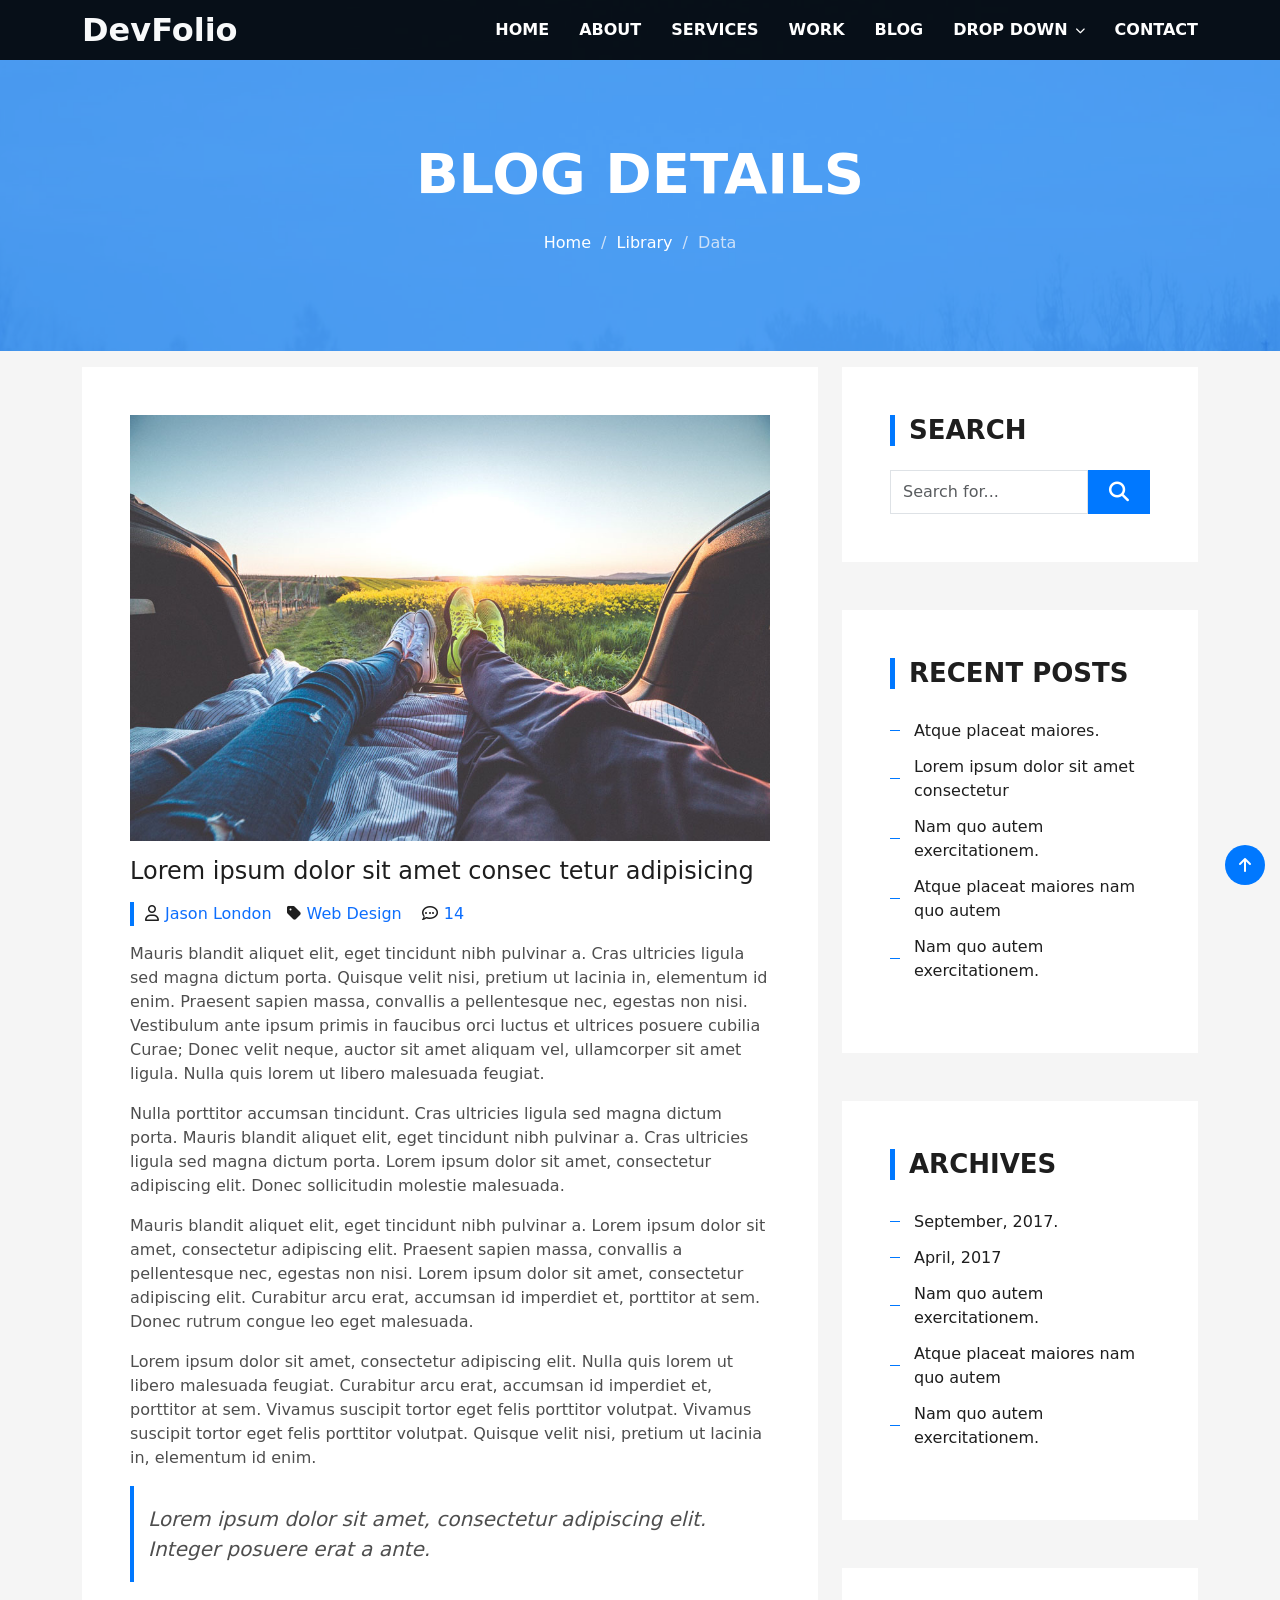
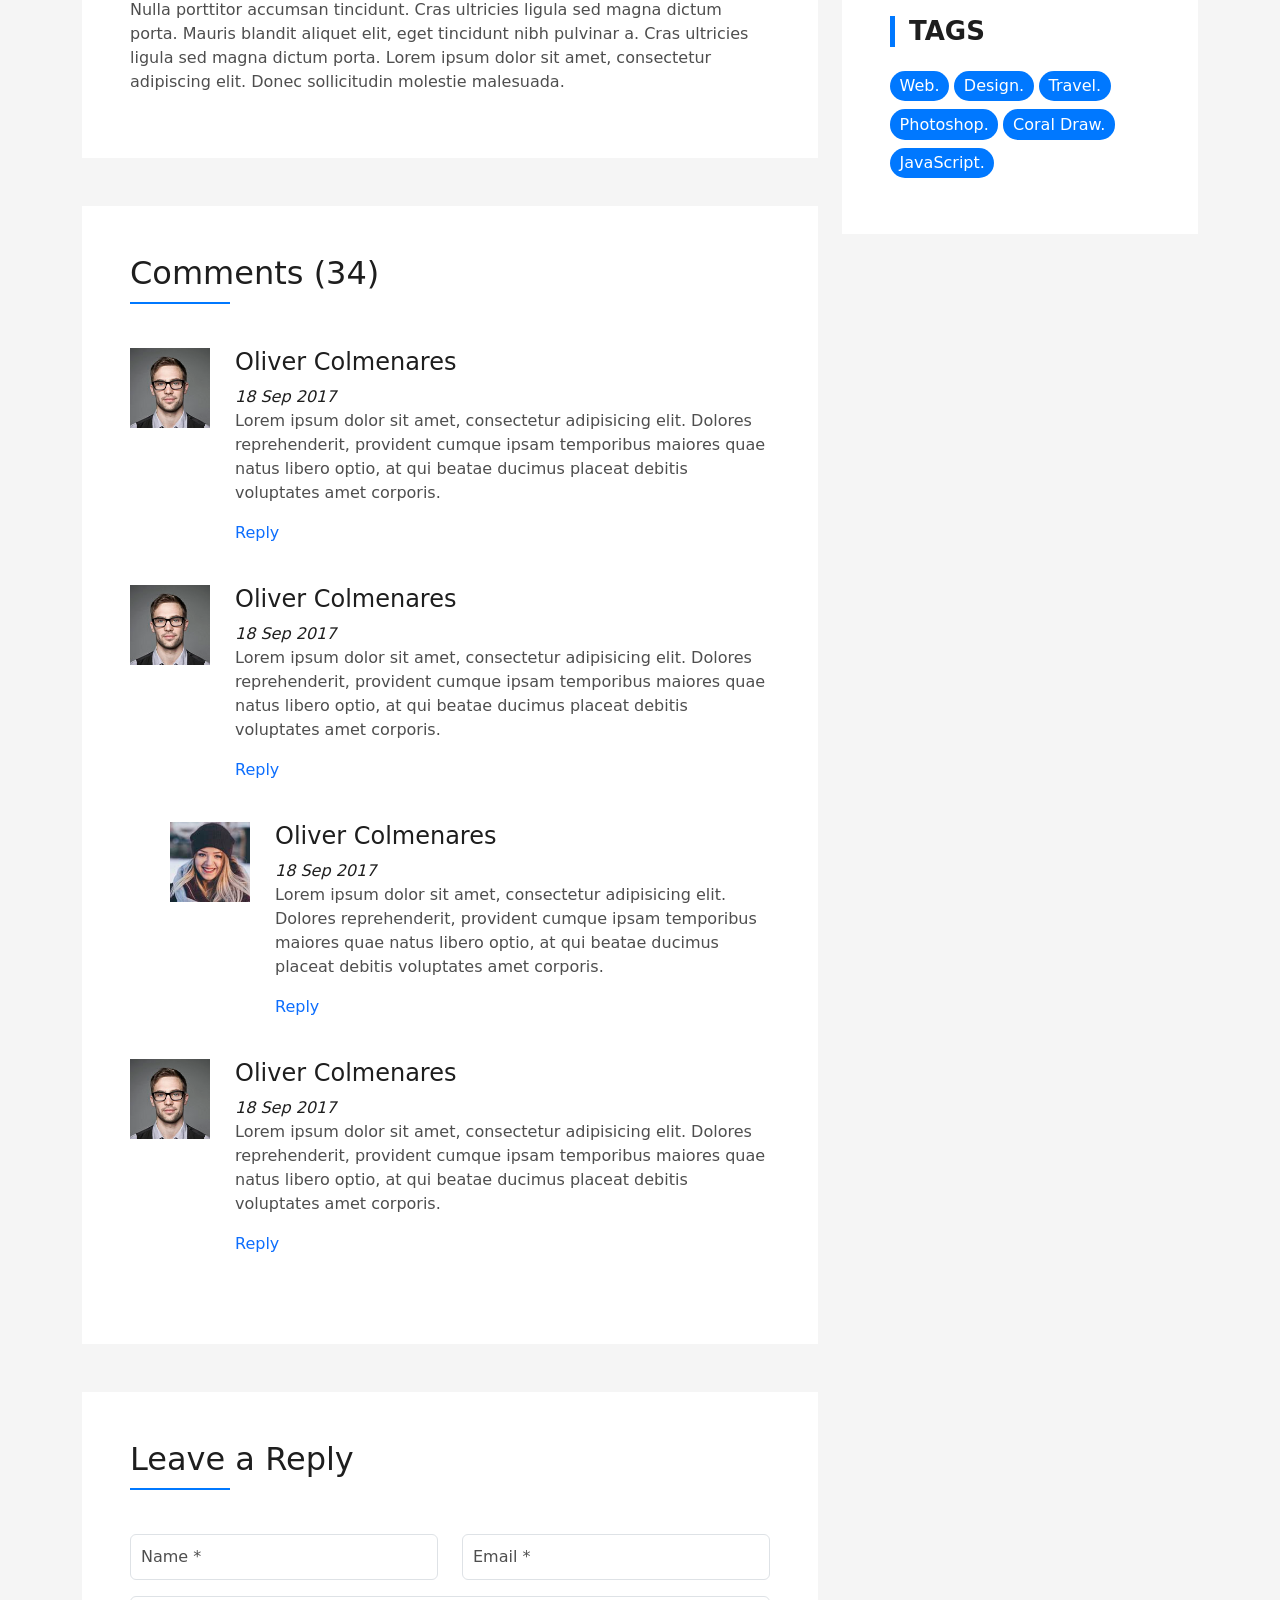
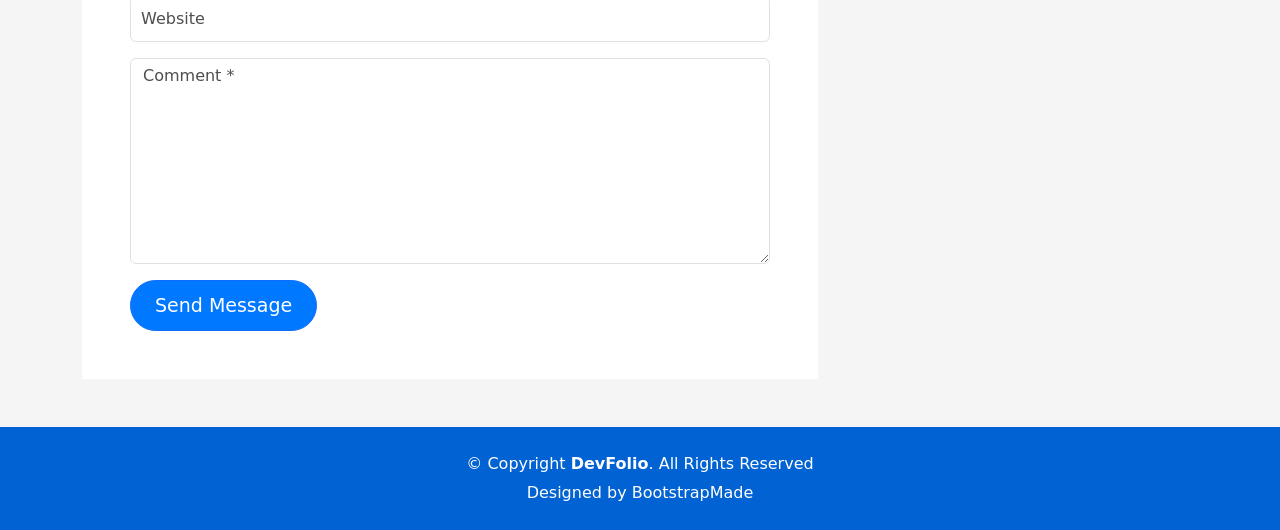
<file: blog.html>
<!DOCTYPE html>
<html lang="en">
  <head>
    <meta charset="UTF-8" />
    <meta name="viewport" content="width=device-width, initial-scale=1.0" />
    <title>Document</title>
    <link rel="stylesheet" href="./css/bootstrap.min.css" />
    <link rel="stylesheet" href="./css/blog.css" />
    <link rel="stylesheet" href="./css/style.css" />
    <link
      rel="stylesheet"
      href="https://cdnjs.cloudflare.com/ajax/libs/font-awesome/6.7.2/css/all.min.css"
      integrity="sha512-Evv84Mr4kqVGRNSgIGL/F/aIDqQb7xQ2vcrdIwxfjThSH8CSR7PBEakCr51Ck+w+/U6swU2Im1vVX0SVk9ABhg=="
      crossorigin="anonymous"
      referrerpolicy="no-referrer"
    />
  </head>
  <body data-bs-spy="scroll" data-bs-target="#navbar-example">
    <nav
      class="navbar navbar-expand-lg bg-black navbar-dark border-body fixed-top"
      style="--bs-bg-opacity: 0.9"
      id="navbar-example"
    >
      <div class="container">
        <a class="navbar-brand fs-2 text-light" href="#">DevFolio</a>
        <button
          class="navbar-toggler border-0 shadow-none"
          type="button"
          data-bs-toggle="modal"
          data-bs-target="#exampleModal"
          aria-controls="navbarSupportedContent"
          aria-expanded="false"
          aria-label="Toggle navigation"
        >
          <span class="navbar-toggler-icon"></span>
        </button>
        <div class="collapse navbar-collapse" id="navbarSupportedContent">
          <ul
            class="navbar-nav ms-auto mb-2 mb-lg-0 text-uppercase fw-semibold text-light"
          >
            <li class="nav-item">
              <a class="nav-link active p-0" aria-current="page" href="#home"
                >Home</a
              >
            </li>
            <li class="nav-item">
              <a class="nav-link p-0" href="#about">About</a>
            </li>
            <li class="nav-item">
              <a class="nav-link p-0" href="#services">Services</a>
            </li>
            <li class="nav-item">
              <a class="nav-link p-0" href="#portfolio">Work</a>
            </li>
            <li class="nav-item">
              <a class="nav-link p-0" href="#blog">Blog</a>
            </li>
            <li class="nav-item dropdownone position-relative">
              <a
                class="nav-link p-0 d-flex align-items-center justify-content-between"
                href="#"
                >Drop Down <i class="fa-solid fa-chevron-down"></i
              ></a>
              <div class="dropdown__menu position-absolute start-0">
                <ul class="list-unstyled bg-white">
                  <li><a href="#">Drop Down 1</a></li>
                  <li class="position-relative deeplink">
                    <a
                      href="#"
                      class="d-flex align-items-center justify-content-between"
                      >Deep Drop Down <i class="fa-solid fa-chevron-right"></i
                    ></a>
                    <div
                      class="deepdropdown bg-white position-absolute shadow-lg"
                    >
                      <ul class="ps-0 list-unstyled">
                        <li><a href="#">Deep Drop Down 1</a></li>
                        <li><a href="#">Deep Drop Down 2</a></li>
                        <li><a href="#">Deep Drop Down 3</a></li>
                        <li><a href="#">Deep Drop Down 4</a></li>
                        <li><a href="#">Deep Drop Down 5</a></li>
                      </ul>
                    </div>
                  </li>
                  <li><a href="#">Drop Down 3</a></li>
                  <li><a href="#">Drop Down 4</a></li>
                  <li><a href="#">Drop Down 5</a></li>
                </ul>
              </div>
            </li>
            <li class="nav-item">
              <a class="nav-link p-0" href="#contact">Contact</a>
            </li>
          </ul>
        </div>
      </div>
    </nav>

    <div
      class="modal fade"
      id="exampleModal"
      tabindex="-1"
      aria-labelledby="exampleModalLabel"
      aria-hidden="true"
    >
      <div class="modal-dialog modal-custom">
        <div class="modal-content modal-content-custom border border-0">
          <div class="modal-header modal-title-custom">
            <button
              type="button"
              class="btn-close"
              data-bs-dismiss="modal"
              aria-label="Close"
            ></button>
          </div>
          <div class="modal-body p-0">
            <ul class="ms-auto p-0 mb-2 mb-lg-0 text-uppercase list-unstyled">
              <li>
                <button
                  type="button"
                  class="btn-close w-100"
                  data-bs-dismiss="modal"
                  aria-label="Close"
                >
                  <a
                    class="nav-link p-0 text-start text-uppercase"
                    aria-current="page"
                    href="#home"
                    >Home</a
                  >
                </button>
              </li>
              <li>
                <button
                  type="button"
                  class="btn-close w-100"
                  data-bs-dismiss="modal"
                  aria-label="Close"
                >
                  <a
                    class="nav-link p-0 text-start text-uppercase"
                    aria-current="page"
                    href="#about"
                    >About</a
                  >
                </button>
              </li>
              <li>
                <button
                  type="button"
                  class="btn-close w-100"
                  data-bs-dismiss="modal"
                  aria-label="Close"
                >
                  <a
                    class="nav-link p-0 text-start text-uppercase"
                    aria-current="page"
                    href="#services"
                    >Services</a
                  >
                </button>
              </li>
              <li>
                <button
                  type="button"
                  class="btn-close w-100"
                  data-bs-dismiss="modal"
                  aria-label="Close"
                >
                  <a
                    class="nav-link p-0 text-start text-uppercase"
                    aria-current="page"
                    href="#portfolio"
                    >Work</a
                  >
                </button>
              </li>
              <li>
                <button
                  type="button"
                  class="btn-close w-100"
                  data-bs-dismiss="modal"
                  aria-label="Close"
                >
                  <a
                    class="nav-link p-0 text-start text-uppercase"
                    aria-current="page"
                    href="#blog"
                    >Blog</a
                  >
                </button>
              </li>
              <li class="dropdown position-relative">
                <a
                  class="nav-link ps-1 dropdown-toggle text-start text-uppercase"
                  href="#"
                  role="button"
                  data-bs-toggle="dropdown"
                  data-bs-auto-close="outside"
                  aria-expanded="false"
                >
                  Dropdown
                </a>
                <ul
                  class="dropdown-menu position-static mb-5 border-0 rounded-0 shadow-lg"
                >
                  <li>
                    <button
                      type="button"
                      class="btn-close w-100"
                      data-bs-dismiss="modal"
                      aria-label="Close"
                    >
                      <a
                        class="nav-link p-0 text-start text-capitalize"
                        aria-current="page"
                        href="#home"
                        >Drop Down 1</a
                      >
                    </button>
                  </li>
                  <li class="dropdown">
                    <a
                      class="nav-link ps-1 dropdown-toggle text-start text-capitalize"
                      href="#"
                      role="button"
                      data-bs-toggle="dropdown"
                      data-bs-display="static"
                      aria-expanded="false"
                    >
                      Deep Drop down
                    </a>
                    <ul
                      class="dropdown-menu position-static my-4 border-0 rounded-0 shadow-lg"
                    >
                      <li>
                        <button
                          type="button"
                          class="btn-close w-100"
                          data-bs-dismiss="modal"
                          aria-label="Close"
                        >
                          <a
                            class="nav-link p-0 text-start text-capitalize"
                            aria-current="page"
                            href="#home"
                            >Deep Drop Down 1</a
                          >
                        </button>
                      </li>
                      <li>
                        <button
                          type="button"
                          class="btn-close w-100"
                          data-bs-dismiss="modal"
                          aria-label="Close"
                        >
                          <a
                            class="nav-link p-0 text-start text-capitalize"
                            aria-current="page"
                            href="#home"
                            >Deep Drop Down 2</a
                          >
                        </button>
                      </li>
                      <li>
                        <button
                          type="button"
                          class="btn-close w-100"
                          data-bs-dismiss="modal"
                          aria-label="Close"
                        >
                          <a
                            class="nav-link p-0 text-start text-capitalize"
                            aria-current="page"
                            href="#home"
                            >Deep Drop Down 3</a
                          >
                        </button>
                      </li>
                      <li>
                        <button
                          type="button"
                          class="btn-close w-100"
                          data-bs-dismiss="modal"
                          aria-label="Close"
                        >
                          <a
                            class="nav-link p-0 text-start text-capitalize"
                            aria-current="page"
                            href="#home"
                            >Deep Drop Down 4</a
                          >
                        </button>
                      </li>
                      <li>
                        <button
                          type="button"
                          class="btn-close w-100"
                          data-bs-dismiss="modal"
                          aria-label="Close"
                        >
                          <a
                            class="nav-link p-0 text-start text-capitalize"
                            aria-current="page"
                            href="#home"
                            >Deep Drop Down 5</a
                          >
                        </button>
                      </li>
                    </ul>
                  </li>
                  <li>
                    <button
                      type="button"
                      class="btn-close w-100"
                      data-bs-dismiss="modal"
                      aria-label="Close"
                    >
                      <a
                        class="nav-link p-0 text-start text-capitalize"
                        aria-current="page"
                        href="#home"
                        >Drop Down 2</a
                      >
                    </button>
                  </li>
                  <li>
                    <button
                      type="button"
                      class="btn-close w-100"
                      data-bs-dismiss="modal"
                      aria-label="Close"
                    >
                      <a
                        class="nav-link p-0 text-start text-capitalize"
                        aria-current="page"
                        href="#home"
                        >Drop Down 3</a
                      >
                    </button>
                  </li>
                  <li>
                    <button
                      type="button"
                      class="btn-close w-100"
                      data-bs-dismiss="modal"
                      aria-label="Close"
                    >
                      <a
                        class="nav-link p-0 text-start text-capitalize"
                        aria-current="page"
                        href="#home"
                        >Drop Down 4</a
                      >
                    </button>
                  </li>
                </ul>
              </li>
              <li>
                <button
                  type="button"
                  class="btn-close w-100"
                  data-bs-dismiss="modal"
                  aria-label="Close"
                >
                  <a
                    class="nav-link p-0 text-start text-uppercase"
                    aria-current="page"
                    href="#contact"
                    >Contact</a
                  >
                </button>
              </li>
            </ul>
          </div>
        </div>
      </div>
    </div>

    <header>
      <div class="layer">
        <div
          class="text mx-auto d-flex justify-content-center align-items-center text-center flex-column"
        >
          <h1 class="text-white text-uppercase">Blog details</h1>
          <p>
            <a href="#" class="text-white text-decoration-none">Home</a>
            <span></span>
            <a href="#" class="text-white text-decoration-none">Library</a>
            <span> Data</span>
          </p>
        </div>
      </div>
    </header>

    <section id="blog">
      <div class="container">
        <div class="row">
          <div class="col-md-8">
            <div class="post-1 bg-white p-5 mb-5">
              <img src="./images/post-1.jpg" class="w-100" alt="" srcset="" />

              <h1 class="mb-2 mt-3">
                Lorem ipsum dolor sit amet consec tetur adipisicing
              </h1>
              <div class="icons mt-3 mb-3 position-relative">
                <span
                  ><i class="fa-regular fa-user"></i
                  ><a href="#" class="text-decoration-none"
                    >Jason London</a
                  ></span
                ><span
                  ><i class="fa-solid fa-tag"></i
                  ><a href="#" class="text-decoration-none">Web Design</a></span
                >
                <span
                  ><i class="fa-regular fa-comment-dots"></i
                  ><a href="#" class="text-decoration-none">14</a></span
                >
              </div>
              <p>
                Mauris blandit aliquet elit, eget tincidunt nibh pulvinar a.
                Cras ultricies ligula sed magna dictum porta. Quisque velit
                nisi, pretium ut lacinia in, elementum id enim. Praesent sapien
                massa, convallis a pellentesque nec, egestas non nisi.
                Vestibulum ante ipsum primis in faucibus orci luctus et ultrices
                posuere cubilia Curae; Donec velit neque, auctor sit amet
                aliquam vel, ullamcorper sit amet ligula. Nulla quis lorem ut
                libero malesuada feugiat.
              </p>
              <p>
                Nulla porttitor accumsan tincidunt. Cras ultricies ligula sed
                magna dictum porta. Mauris blandit aliquet elit, eget tincidunt
                nibh pulvinar a. Cras ultricies ligula sed magna dictum porta.
                Lorem ipsum dolor sit amet, consectetur adipiscing elit. Donec
                sollicitudin molestie malesuada.
              </p>
              <p>
                Mauris blandit aliquet elit, eget tincidunt nibh pulvinar a.
                Lorem ipsum dolor sit amet, consectetur adipiscing elit.
                Praesent sapien massa, convallis a pellentesque nec, egestas non
                nisi. Lorem ipsum dolor sit amet, consectetur adipiscing elit.
                Curabitur arcu erat, accumsan id imperdiet et, porttitor at sem.
                Donec rutrum congue leo eget malesuada.
              </p>
              <p>
                Lorem ipsum dolor sit amet, consectetur adipiscing elit. Nulla
                quis lorem ut libero malesuada feugiat. Curabitur arcu erat,
                accumsan id imperdiet et, porttitor at sem. Vivamus suscipit
                tortor eget felis porttitor volutpat. Vivamus suscipit tortor
                eget felis porttitor volutpat. Quisque velit nisi, pretium ut
                lacinia in, elementum id enim.
              </p>
              <p class="title position-relative">
                Lorem ipsum dolor sit amet, consectetur adipiscing elit. Integer
                posuere erat a ante.
              </p>
              <p>
                Nulla porttitor accumsan tincidunt. Cras ultricies ligula sed
                magna dictum porta. Mauris blandit aliquet elit, eget tincidunt
                nibh pulvinar a. Cras ultricies ligula sed magna dictum porta.
                Lorem ipsum dolor sit amet, consectetur adipiscing elit. Donec
                sollicitudin molestie malesuada.
              </p>
            </div>
            <div class="comments w-100 bg-white p-5 mb-5">
              <h2>Comments (34)</h2>
              <div
                class="comment-1 d-flex justify-content-center align-items-start flex-wrap flex-row"
              >
                <div class="image h-100">
                  <img
                    src="./images/testimonial-2.jpg"
                    class="w-100"
                    alt=""
                    srcset=""
                  />
                </div>
                <div class="text">
                  <h3 class="mb-2">Oliver Colmenares</h3>
                  <span>18 Sep 2017</span>
                  <p class="mb-3">
                    Lorem ipsum dolor sit amet, consectetur adipisicing elit.
                    Dolores reprehenderit, provident cumque ipsam temporibus
                    maiores quae natus libero optio, at qui beatae ducimus
                    placeat debitis voluptates amet corporis.
                  </p>
                  <a href="#" class="text-decoration-none">Reply</a>
                </div>
              </div>
              <div
                class="comment-1 d-flex justify-content-center align-items-start flex-wrap flex-row"
              >
                <div class="image h-100">
                  <img
                    src="./images/testimonial-2.jpg"
                    class="w-100"
                    alt=""
                    srcset=""
                  />
                </div>
                <div class="text">
                  <h3>Oliver Colmenares</h3>
                  <span>18 Sep 2017</span>
                  <p>
                    Lorem ipsum dolor sit amet, consectetur adipisicing elit.
                    Dolores reprehenderit, provident cumque ipsam temporibus
                    maiores quae natus libero optio, at qui beatae ducimus
                    placeat debitis voluptates amet corporis.
                  </p>
                  <a href="#" class="text-decoration-none">Reply</a>
                </div>
              </div>
              <div
                class="comment-1 reply d-flex justify-content-center align-items-start flex-wrap flex-row"
              >
                <div class="image h-100">
                  <img
                    src="./images/testimonial-4.jpg"
                    class="w-100"
                    alt=""
                    srcset=""
                  />
                </div>
                <div class="text">
                  <h3>Oliver Colmenares</h3>
                  <span>18 Sep 2017</span>
                  <p>
                    Lorem ipsum dolor sit amet, consectetur adipisicing elit.
                    Dolores reprehenderit, provident cumque ipsam temporibus
                    maiores quae natus libero optio, at qui beatae ducimus
                    placeat debitis voluptates amet corporis.
                  </p>
                  <a href="#" class="text-decoration-none">Reply</a>
                </div>
              </div>
              <div
                class="comment-1 d-flex justify-content-center align-items-start flex-wrap flex-row"
              >
                <div class="image h-100">
                  <img
                    src="./images/testimonial-2.jpg"
                    class="w-100"
                    alt=""
                    srcset=""
                  />
                </div>
                <div class="text">
                  <h3>Oliver Colmenares</h3>
                  <span>18 Sep 2017</span>
                  <p>
                    Lorem ipsum dolor sit amet, consectetur adipisicing elit.
                    Dolores reprehenderit, provident cumque ipsam temporibus
                    maiores quae natus libero optio, at qui beatae ducimus
                    placeat debitis voluptates amet corporis.
                  </p>
                  <a href="#" class="text-decoration-none">Reply</a>
                </div>
              </div>
            </div>
            <div class="reply w-100 bg-white p-5 mb-5">
              <h2>Leave a Reply</h2>
              <form>
                <div class="row">
                  <div class="col-md-6 mb-3">
                    <input
                      type="text"
                      class="form-control"
                      id="exampleInputEmail1"
                      aria-describedby="emailHelp"
                      placeholder="Name *"
                    />
                  </div>
                  <div class="col-md-6 mb-3">
                    <input
                      type="text"
                      class="form-control"
                      id="exampleInputEmail1"
                      aria-describedby="emailHelp"
                      placeholder="Email *"
                    />
                  </div>
                </div>
                <div class="mb-3">
                  <input
                    type="url"
                    class="form-control"
                    id="exampleInputPassword1"
                    placeholder="Website"
                  />
                </div>
                <div class="message mb-3">
                  <textarea
                    class="form-control"
                    id="message"
                    rows="8"
                    placeholder="Comment *"
                  ></textarea>
                </div>

                <button type="submit" class="btn btn-primary">
                  Send Message
                </button>
              </form>
            </div>
            <div class="col-md-4">
              <div class="inner"></div>
            </div>
          </div>
          <div class="col-md-4">
            <div class="search bg-white p-5 mb-5">
              <h4 class="text-uppercase mb-4">Search</h4>
              <form class="d-flex" role="search">
                <input
                  class="form-control rounded-0"
                  type="search"
                  placeholder="Search for..."
                  aria-label="Search"
                />
                <button class="btn rounded-0" type="submit">
                  <i class="fa-solid fa-magnifying-glass"></i>
                </button>
              </form>
            </div>
            <div class="recent bg-white p-5 mb-5">
              <h4 class="text-uppercase mb-4">Recent Posts</h4>
              <ul class="list-unstyled">
                <li><a href="#">Atque placeat maiores.</a></li>
                <li><a href="#">Lorem ipsum dolor sit amet consectetur</a></li>
                <li><a href="#">Nam quo autem exercitationem.</a></li>
                <li><a href="#">Atque placeat maiores nam quo autem</a></li>
                <li><a href="#">Nam quo autem exercitationem.</a></li>
              </ul>
            </div>
            <div class="archives bg-white p-5 mb-5">
              <h4 class="text-uppercase mb-4">Archives</h4>
              <ul class="list-unstyled">
                <li><a href="#">September, 2017.</a></li>
                <li><a href="#">April, 2017</a></li>
                <li><a href="#">Nam quo autem exercitationem.</a></li>
                <li><a href="#">Atque placeat maiores nam quo autem</a></li>
                <li><a href="#">Nam quo autem exercitationem.</a></li>
              </ul>
            </div>
            <div class="tags bg-white p-5 mb-5">
              <h4 class="text-uppercase mb-4">Tags</h4>
              <span><a href="#">Web.</a></span>
              <span>
                <a href="#">Design.</a>
              </span>
              <span>
                <a href="#">Travel.</a>
              </span>
              <span>
                <a href="#">Photoshop.</a>
              </span>
              <span>
                <a href="#">Coral Draw.</a>
              </span>
              <span>
                <a href="#">JavaScript.</a>
              </span>
            </div>
          </div>
        </div>
      </div>
    </section>

    <footer>
      <div class="inner text-center text-white">
        <p class="one">
          © Copyright <span class="fw-bold">DevFolio</span>. All Rights Reserved
        </p>
        <p class="m-0">
          Designed by
          <a href="#" class="text-decoration-none text-white">BootstrapMade</a>
        </p>
      </div>
    </footer>

    <a
      href="#"
      class="back-to-top d-flex justify-content-center align-items-center text-decoration-none text-white rounded-circle position-fixed"
    >
      <i class="fa-solid fa-arrow-up"></i>
    </a>

    <script src="./js/bootstrap.bundle.min.js"></script>
  </body>
</html>
</file>
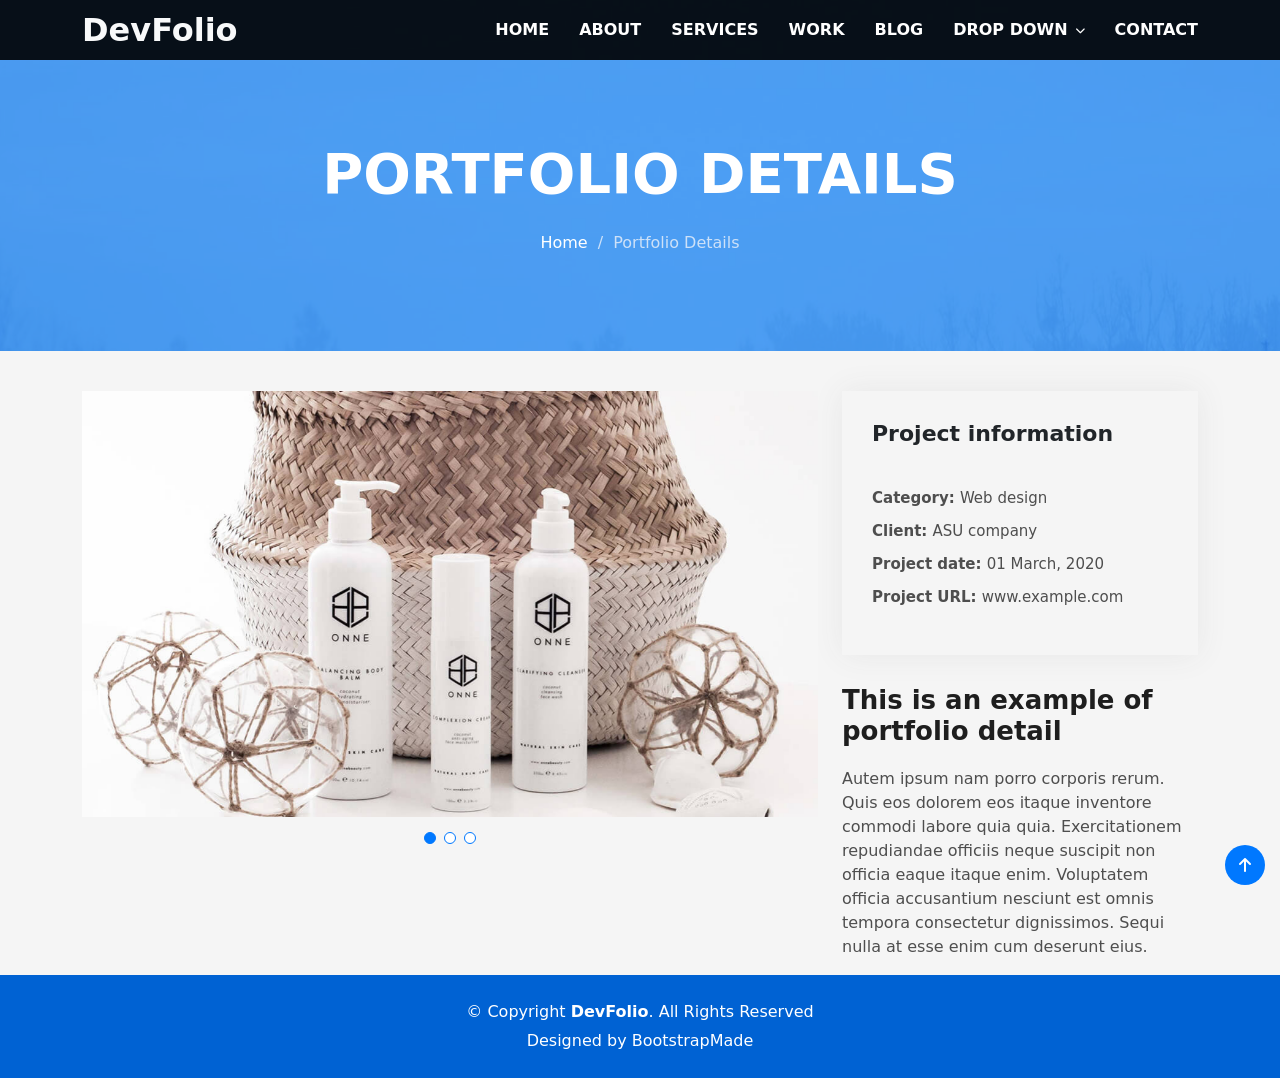
<file: portfolio.html>
<!DOCTYPE html>
<html lang="en">
  <head>
    <meta charset="UTF-8" />
    <meta name="viewport" content="width=device-width, initial-scale=1.0" />
    <title>Document</title>
    <link rel="stylesheet" href="./css/bootstrap.min.css" />
    <link rel="stylesheet" href="./css/portfolio.css" />
    <link rel="stylesheet" href="./css/style.css" />
    <link
      rel="stylesheet"
      href="https://cdnjs.cloudflare.com/ajax/libs/font-awesome/6.7.2/css/all.min.css"
      integrity="sha512-Evv84Mr4kqVGRNSgIGL/F/aIDqQb7xQ2vcrdIwxfjThSH8CSR7PBEakCr51Ck+w+/U6swU2Im1vVX0SVk9ABhg=="
      crossorigin="anonymous"
      referrerpolicy="no-referrer"
    />
    <link
      rel="stylesheet"
      href="https://cdnjs.cloudflare.com/ajax/libs/OwlCarousel2/2.3.4/assets/owl.carousel.min.css"
      integrity="sha512-tS3S5qG0BlhnQROyJXvNjeEM4UpMXHrQfTGmbQ1gKmelCxlSEBUaxhRBj/EFTzpbP4RVSrpEikbmdJobCvhE3g=="
      crossorigin="anonymous"
      referrerpolicy="no-referrer"
    />
    <link
      rel="stylesheet"
      href="https://cdnjs.cloudflare.com/ajax/libs/OwlCarousel2/2.3.4/assets/owl.theme.default.min.css"
      integrity="sha512-sMXtMNL1zRzolHYKEujM2AqCLUR9F2C4/05cdbxjjLSRvMQIciEPCQZo++nk7go3BtSuK9kfa/s+a4f4i5pLkw=="
      crossorigin="anonymous"
      referrerpolicy="no-referrer"
    />
  </head>
  <body>
    <nav
      class="navbar navbar-expand-lg bg-black navbar-dark border-body fixed-top"
      style="--bs-bg-opacity: 0.9"
      id="navbar-example"
    >
      <div class="container">
        <a class="navbar-brand fs-2 text-light" href="#">DevFolio</a>
        <button
          class="navbar-toggler border-0 shadow-none"
          type="button"
          data-bs-toggle="modal"
          data-bs-target="#exampleModal"
          aria-controls="navbarSupportedContent"
          aria-expanded="false"
          aria-label="Toggle navigation"
        >
          <span class="navbar-toggler-icon"></span>
        </button>
        <div class="collapse navbar-collapse" id="navbarSupportedContent">
          <ul
            class="navbar-nav ms-auto mb-2 mb-lg-0 text-uppercase fw-semibold text-light"
          >
            <li class="nav-item">
              <a class="nav-link p-0" aria-current="page" href="#home">Home</a>
            </li>
            <li class="nav-item">
              <a class="nav-link p-0" href="#about">About</a>
            </li>
            <li class="nav-item">
              <a class="nav-link p-0" href="#services">Services</a>
            </li>
            <li class="nav-item">
              <a class="nav-link p-0" href="#portfolio">Work</a>
            </li>
            <li class="nav-item">
              <a class="nav-link p-0" href="#blog">Blog</a>
            </li>
            <li class="nav-item dropdownone position-relative">
              <a
                class="nav-link p-0 d-flex align-items-center justify-content-between"
                href="#"
                >Drop Down <i class="fa-solid fa-chevron-down"></i
              ></a>
              <div class="dropdown__menu position-absolute start-0">
                <ul class="list-unstyled bg-white">
                  <li><a href="#">Drop Down 1</a></li>
                  <li class="position-relative deeplink">
                    <a
                      href="#"
                      class="d-flex align-items-center justify-content-between"
                      >Deep Drop Down <i class="fa-solid fa-chevron-right"></i
                    ></a>
                    <div
                      class="deepdropdown bg-white position-absolute shadow-lg"
                    >
                      <ul class="ps-0 list-unstyled">
                        <li><a href="#">Deep Drop Down 1</a></li>
                        <li><a href="#">Deep Drop Down 2</a></li>
                        <li><a href="#">Deep Drop Down 3</a></li>
                        <li><a href="#">Deep Drop Down 4</a></li>
                        <li><a href="#">Deep Drop Down 5</a></li>
                      </ul>
                    </div>
                  </li>
                  <li><a href="#">Drop Down 3</a></li>
                  <li><a href="#">Drop Down 4</a></li>
                  <li><a href="#">Drop Down 5</a></li>
                </ul>
              </div>
            </li>
            <li class="nav-item">
              <a class="nav-link p-0" href="#contact">Contact</a>
            </li>
          </ul>
        </div>
      </div>
    </nav>

    <div
      class="modal fade"
      id="exampleModal"
      tabindex="-1"
      aria-labelledby="exampleModalLabel"
      aria-hidden="true"
    >
      <div class="modal-dialog modal-custom">
        <div class="modal-content modal-content-custom border border-0">
          <div class="modal-header modal-title-custom">
            <button
              type="button"
              class="btn-close"
              data-bs-dismiss="modal"
              aria-label="Close"
            ></button>
          </div>
          <div class="modal-body p-0">
            <ul class="ms-auto p-0 mb-2 mb-lg-0 text-uppercase list-unstyled">
              <li>
                <button
                  type="button"
                  class="btn-close w-100"
                  data-bs-dismiss="modal"
                  aria-label="Close"
                >
                  <a
                    class="nav-link p-0 text-start text-uppercase"
                    aria-current="page"
                    href="#home"
                    >Home</a
                  >
                </button>
              </li>
              <li>
                <button
                  type="button"
                  class="btn-close w-100"
                  data-bs-dismiss="modal"
                  aria-label="Close"
                >
                  <a
                    class="nav-link p-0 text-start text-uppercase"
                    aria-current="page"
                    href="#about"
                    >About</a
                  >
                </button>
              </li>
              <li>
                <button
                  type="button"
                  class="btn-close w-100"
                  data-bs-dismiss="modal"
                  aria-label="Close"
                >
                  <a
                    class="nav-link p-0 text-start text-uppercase"
                    aria-current="page"
                    href="#services"
                    >Services</a
                  >
                </button>
              </li>
              <li>
                <button
                  type="button"
                  class="btn-close w-100"
                  data-bs-dismiss="modal"
                  aria-label="Close"
                >
                  <a
                    class="nav-link p-0 text-start text-uppercase"
                    aria-current="page"
                    href="#portfolio"
                    >Work</a
                  >
                </button>
              </li>
              <li>
                <button
                  type="button"
                  class="btn-close w-100"
                  data-bs-dismiss="modal"
                  aria-label="Close"
                >
                  <a
                    class="nav-link p-0 text-start text-uppercase"
                    aria-current="page"
                    href="#blog"
                    >Blog</a
                  >
                </button>
              </li>
              <li class="dropdown position-relative">
                <a
                  class="nav-link ps-1 dropdown-toggle text-start text-uppercase"
                  href="#"
                  role="button"
                  data-bs-toggle="dropdown"
                  data-bs-auto-close="outside"
                  aria-expanded="false"
                >
                  Dropdown
                </a>
                <ul
                  class="dropdown-menu position-static mb-5 border-0 rounded-0 shadow-lg"
                >
                  <li>
                    <button
                      type="button"
                      class="btn-close w-100"
                      data-bs-dismiss="modal"
                      aria-label="Close"
                    >
                      <a
                        class="nav-link p-0 text-start text-capitalize"
                        aria-current="page"
                        href="#home"
                        >Drop Down 1</a
                      >
                    </button>
                  </li>
                  <li class="dropdown">
                    <a
                      class="nav-link ps-1 dropdown-toggle text-start text-capitalize"
                      href="#"
                      role="button"
                      data-bs-toggle="dropdown"
                      data-bs-display="static"
                      aria-expanded="false"
                    >
                      Deep Drop down
                    </a>
                    <ul
                      class="dropdown-menu position-static my-4 border-0 rounded-0 shadow-lg"
                    >
                      <li>
                        <button
                          type="button"
                          class="btn-close w-100"
                          data-bs-dismiss="modal"
                          aria-label="Close"
                        >
                          <a
                            class="nav-link p-0 text-start text-capitalize"
                            aria-current="page"
                            href="#home"
                            >Deep Drop Down 1</a
                          >
                        </button>
                      </li>
                      <li>
                        <button
                          type="button"
                          class="btn-close w-100"
                          data-bs-dismiss="modal"
                          aria-label="Close"
                        >
                          <a
                            class="nav-link p-0 text-start text-capitalize"
                            aria-current="page"
                            href="#home"
                            >Deep Drop Down 2</a
                          >
                        </button>
                      </li>
                      <li>
                        <button
                          type="button"
                          class="btn-close w-100"
                          data-bs-dismiss="modal"
                          aria-label="Close"
                        >
                          <a
                            class="nav-link p-0 text-start text-capitalize"
                            aria-current="page"
                            href="#home"
                            >Deep Drop Down 3</a
                          >
                        </button>
                      </li>
                      <li>
                        <button
                          type="button"
                          class="btn-close w-100"
                          data-bs-dismiss="modal"
                          aria-label="Close"
                        >
                          <a
                            class="nav-link p-0 text-start text-capitalize"
                            aria-current="page"
                            href="#home"
                            >Deep Drop Down 4</a
                          >
                        </button>
                      </li>
                      <li>
                        <button
                          type="button"
                          class="btn-close w-100"
                          data-bs-dismiss="modal"
                          aria-label="Close"
                        >
                          <a
                            class="nav-link p-0 text-start text-capitalize"
                            aria-current="page"
                            href="#home"
                            >Deep Drop Down 5</a
                          >
                        </button>
                      </li>
                    </ul>
                  </li>
                  <li>
                    <button
                      type="button"
                      class="btn-close w-100"
                      data-bs-dismiss="modal"
                      aria-label="Close"
                    >
                      <a
                        class="nav-link p-0 text-start text-capitalize"
                        aria-current="page"
                        href="#home"
                        >Drop Down 2</a
                      >
                    </button>
                  </li>
                  <li>
                    <button
                      type="button"
                      class="btn-close w-100"
                      data-bs-dismiss="modal"
                      aria-label="Close"
                    >
                      <a
                        class="nav-link p-0 text-start text-capitalize"
                        aria-current="page"
                        href="#home"
                        >Drop Down 3</a
                      >
                    </button>
                  </li>
                  <li>
                    <button
                      type="button"
                      class="btn-close w-100"
                      data-bs-dismiss="modal"
                      aria-label="Close"
                    >
                      <a
                        class="nav-link p-0 text-start text-capitalize"
                        aria-current="page"
                        href="#home"
                        >Drop Down 4</a
                      >
                    </button>
                  </li>
                </ul>
              </li>
              <li>
                <button
                  type="button"
                  class="btn-close w-100"
                  data-bs-dismiss="modal"
                  aria-label="Close"
                >
                  <a
                    class="nav-link p-0 text-start text-uppercase"
                    aria-current="page"
                    href="#contact"
                    >Contact</a
                  >
                </button>
              </li>
            </ul>
          </div>
        </div>
      </div>
    </div>

    <header>
      <div class="layer">
        <div
          class="text mx-auto d-flex justify-content-center align-items-center text-center flex-column"
        >
          <h1 class="text-white text-uppercase">Portfolio details</h1>
          <p>
            <a href="#" class="text-white text-decoration-none">Home</a>
            <span> Portfolio Details</span>
          </p>
        </div>
      </div>
    </header>

    <section>
      <div class="container">
        <div class="row">
          <div class="col-lg-8 mt-4 mb-3">
            <div class="inner">
              <div class="owl-carousel owl-theme text-white text-center">
                <div
                  class="w-100 d-flex justify-content-center align-items-center flex-column"
                >
                  <div>
                    <img
                      src="./images/portfolio-details-1.jpg"
                      alt=""
                      srcset=""
                    />
                  </div>
                </div>
                <div
                  class="w-100 d-flex justify-content-center align-items-center flex-column"
                >
                  <div>
                    <img
                      src="./images/portfolio-details-2.jpg"
                      alt=""
                      srcset=""
                    />
                  </div>
                </div>
                <div
                  class="w-100 d-flex justify-content-center align-items-center flex-column"
                >
                  <div>
                    <img
                      src="./images/portfolio-details-3.jpg"
                      alt=""
                      srcset=""
                    />
                  </div>
                </div>
              </div>
            </div>
          </div>
          <div class="col-lg-4 mt-4">
            <div class="inner">
              <div class="top">
                <h3>Project information</h3>
                <p><span class="fw-bold">Category: </span>Web design</p>
                <p><span class="fw-bold">Client: </span>ASU company</p>
                <p><span class="fw-bold">Project date: </span>01 March, 2020</p>
                <p><span class="fw-bold">Project URL: </span>www.example.com</p>
              </div>
              <div class="bottom">
                <h2>This is an example of portfolio detail</h2>
                <p>
                  Autem ipsum nam porro corporis rerum. Quis eos dolorem eos
                  itaque inventore commodi labore quia quia. Exercitationem
                  repudiandae officiis neque suscipit non officia eaque itaque
                  enim. Voluptatem officia accusantium nesciunt est omnis
                  tempora consectetur dignissimos. Sequi nulla at esse enim cum
                  deserunt eius.
                </p>
              </div>
            </div>
          </div>
        </div>
      </div>
    </section>

    <footer>
      <div class="inner text-center text-white">
        <p class="one">
          © Copyright <span class="fw-bold">DevFolio</span>. All Rights Reserved
        </p>
        <p class="m-0">
          Designed by
          <a href="#" class="text-decoration-none text-white">BootstrapMade</a>
        </p>
      </div>
    </footer>

    <a
      href="#"
      class="back-to-top d-flex justify-content-center align-items-center text-decoration-none text-white rounded-circle position-fixed"
    >
      <i class="fa-solid fa-arrow-up"></i>
    </a>

    <script src="./js/bootstrap.bundle.min.js"></script>
    <script
      src="https://cdnjs.cloudflare.com/ajax/libs/jquery/3.7.1/jquery.min.js"
      integrity="sha512-v2CJ7UaYy4JwqLDIrZUI/4hqeoQieOmAZNXBeQyjo21dadnwR+8ZaIJVT8EE2iyI61OV8e6M8PP2/4hpQINQ/g=="
      crossorigin="anonymous"
      referrerpolicy="no-referrer"
    ></script>
    <script>
      $(document).ready(function () {
        $(".owl-carousel").owlCarousel({
          loop: true,
          autoplay: true,
          autoplayTimeout: 5000,
          autoplayHoverPause: true,
          margin: 100,
          dots: true,
          responsive: {
            0: {
              items: 1,
            },
            600: {
              items: 1,
            },
            1000: {
              items: 1,
            },
          },
        });
      });
    </script>
    <script>
      // $(document).ready(function () {
      //   $(".owl-carousel").owlCarousel();
      // });
    </script>
    <script
      src="https://cdnjs.cloudflare.com/ajax/libs/OwlCarousel2/2.3.4/owl.carousel.min.js"
      integrity="sha512-bPs7Ae6pVvhOSiIcyUClR7/q2OAsRiovw4vAkX+zJbw3ShAeeqezq50RIIcIURq7Oa20rW2n2q+fyXBNcU9lrw=="
      crossorigin="anonymous"
      referrerpolicy="no-referrer"
    ></script>
  </body>
</html>
</file>
<file: css/blog.css>
header {
  background-image: url(../images/overlay-bg.jpg);
  background-position: center;
  background-repeat: no-repeat;
  background-size: cover;
  background-attachment: fixed;
}

header .layer {
  background-color: rgba(0, 120, 255, 0.7);
}

header .text {
  padding-block: 140px 80px;
}

header h1 {
  font-size: 56px;
  font-weight: 600;
  line-height: 67px;
  margin-bottom: 24px;
}

header p {
  color: rgb(205, 225, 248);
}

header p span::before {
  content: "/";
  padding-inline: 5px;
}

section {
  background-color: var(--bgColor);
  padding-top: 16px;
}

section .post-1 h1 {
  font-size: 24px;
  line-height: 29px;
  font-weight: 500;
  color: rgb(30, 30, 30);
}

section .col-md-4 h4 {
  font-size: 26px;
  line-height: 31px;
  font-weight: 600;
  color: rgb(30, 30, 30);
  position: relative;
  padding-left: 19px;
}

section .col-md-4 h4::before {
  content: "";
  position: absolute;
  width: 5px;
  height: 100%;
  background-color: var(--mainColor);
  top: 0;
  left: 0;
}

section h2 {
  font-size: 32px;
  line-height: 38px;
  font-weight: 500;
  color: rgb(30, 30, 30);
  margin-bottom: 56px;
  position: relative;
}

section h2::before {
  content: "";
  position: absolute;
  background-color: var(--mainColor);
  width: 100px;
  height: 2.7px;
  bottom: -12px;
  left: 0;
}

section .col-md-4 .search input {
  transition-duration: 0.4s;
  transition-delay: 0.1s;
}

section .col-md-4 .search button {
  background-color: var(--mainColor);
  padding: 6px 20px;
  color: white;
  font-size: 20px;
}

section .col-md-4 ul li {
  padding: 6px 0 6px 24px;
  position: relative;
}

section .col-md-4 ul li::before {
  content: "";
  position: absolute;
  width: 10px;
  height: 1px;
  background-color: var(--mainColor);
  top: calc(50% - 1.5px);
  left: 0;
}

section .col-md-4 ul li a {
  color: rgb(30, 30, 30);
  transition: all 0.7s;
}

section .col-md-4 ul li a:hover {
  color: var(--mainColor);
}

section .col-md-4 .tags span {
  background-color: var(--mainColor);
  padding: 3.2px 9.6px;
  margin-bottom: 8px;
  display: inline-block;
  border-radius: 15px;
}

section .col-md-4 .tags span a {
  color: white;
}

section .icons i {
  color: rgb(30, 30, 30);
  font-size: 16px;
  padding-right: 6px;
}

section .icons span {
  margin-left: 15px;
}

section .icons::before {
  content: "";
  position: absolute;
  width: 4px;
  height: 100%;
  background-color: var(--mainColor);
  top: 0;
}

section .post-1 p {
  color: rgb(78, 78, 78);
}

section .post-1 .title {
  padding: 18px;
  font-size: 20px;
  line-height: 30px;
  font-style: italic;
}

section .post-1 .title::before {
  content: "";
  position: absolute;
  width: 4px;
  height: 100%;
  background-color: var(--mainColor);
  top: 0;
  left: 0;
}

section .comments .image {
  width: 80px;
}

section .comments .text {
  width: calc(100% - 80px);
  padding-left: 25px;
}

section .comments .text h3 {
  font-size: 24px;
  line-height: 29px;
  font-weight: 500;
  color: rgb(30, 30, 30);
}

section .comments .text p {
  font-size: 16px;
  line-height: 24px;
  font-weight: 400;
  color: rgb(78, 78, 78);
}

section .comments .text span {
  font-size: 16px;
  line-height: 24px;
  font-weight: 400;
  color: rgb(30, 30, 30);
  font-style: italic;
}

section .comments .reply {
  margin-left: 40px;
}

section .comments .comment-1 {
  padding-bottom: 40px;
}

section .reply input {
  padding: 10px;
}

section .reply textarea::placeholder,
section .reply input::placeholder {
  font-size: 14px;
  line-height: 21px;
  color: rgb(33, 37, 41);
}

section .reply button {
  background-color: var(--mainColor);
  font-size: 19px;
  line-height: 29px;
  padding: 10px 24px;
  border-radius: 80px;
}

section .reply textarea,
section .reply input {
  color: rgb(33, 37, 41);
}

section .reply textarea::placeholder,
section .reply input::placeholder {
  color: rgb(78, 78, 78);
  font-size: 16px;
}

footer {
  padding-block: 25px;
  background-color: #0062d3;
}
footer p.one {
  margin-block: 0 4.8px;
}

a.back-to-top {
  width: 40px;
  height: 40px;
  background-color: var(--mainColor);
  bottom: 15px;
  right: 15px;
}
</file>
<file: css/style.css>
:root {
  --mainColor: #0078ff;
  --bgColor: #f5f5f5;
}

a {
  text-decoration: none;
}

.nav-item {
  --bs-nav-link-color: rgb(255, 255, 255);
  --bs-nav-link-hover-color: rgb(255, 255, 255);
  padding: 10px 0 10px 30px;
}

a.nav-link {
  position: relative;
  font-size: 16px;
  line-height: 24px;
  font-weight: 600;
}

nav a.navbar-brand {
  font-size: 28px;
  line-height: 34px;
  font-weight: 600;
}

.navbar-toggler-icon {
  background-image: url(../images/menu.png);
}

a.nav-link::before {
  content: "";
  position: absolute;
  width: 0;
  height: 1.5px;
  background-color: white;
  bottom: -5px;
  transition: all 0.3s;
}

a.nav-link.active::before {
  width: 80%;
}

a.nav-link:hover::before {
  width: 80%;
}

.dropend .dropdown-toggle::after {
  position: absolute;
  right: 10px;
  top: 50%;
  transform: translateX(-50%);
}

nav .dropdownone li a,
nav .dropdowntwo li a {
  font-size: 14px;
  line-height: 21px;
  font-weight: 600;
  color: #4e4e4e;
}

nav .dropdown li {
  width: 200px;
  height: 41px;
}

nav .dropdown li a {
  padding: 10px 20px;
}

nav .dropdownone li a:hover {
  color: var(--mainColor);
}

.dropdown-menu[data-bs-popper] {
  left: 30px;
}

.dropend .dropdown-menu[data-bs-popper] {
  left: 99.7%;
}

nav .nav-item.dropdownone:hover .dropdown__menu {
  display: block;
}

nav .dropdown__menu {
  display: none;
}

nav .dropdown__menu {
  top: 100%;
  left: 30px !important;
}

nav .dropdown__menu ul {
  padding-block: 10px;
}

nav .dropdown__menu ul li {
  width: 200px;
  height: 41px;
}

nav .dropdown__menu ul li a {
  padding: 10px 20px;
  width: 100%;
  display: block;
  font-size: 14px;
  line-height: 21px;
  font-weight: 600;
  color: #4e4e4e;
}
nav .dropdown__menu ul li a:hover {
  color: var(--mainColor);
}

nav .dropdown__menu ul li.deeplink:hover .deepdropdown {
  display: block;
}

nav .dropdown__menu .deepdropdown {
  display: none;
  left: -100%;
  top: 0;
}

i.fa-solid.fa-chevron-right,
i.fa-solid.fa-chevron-down {
  font-size: 10px;
  padding-left: 7px;
}

.modal.fade {
  background-color: rgba(78, 78, 78, 0.9);
}

.modal-custom {
  max-width: 97vw !important; /* Ensures modal takes 90% width */
  height: 97%;

  margin: auto; /* Centers the modal */
}

.modal-content-custom {
  background-color: rgba(0, 0, 0, 0) !important;
}

.modal-content-custom {
  background-color: rgba(0, 0, 0, 0);
  height: 100%;
}

.modal {
  pointer-events: auto; /* Allows interaction with page */
}

.modal .modal-body ul li {
  padding: 10px 20px;
}

.modal .modal-body ul li button {
  --bs-btn-close-opacity: 1;
  --bs-btn-close-hover-opacity: 1;
}

.modal .modal-body ul li button:hover a {
  color: var(--mainColor);
}

.modal .modal-body ul li a {
  color: #4e4e4e;
  width: 100%;
  font-size: 15px;
  font-weight: 600;
}

.modal .modal-body .dropdown-menu {
  width: calc(100% - 40px);
}

.modal .modal-body .dropdown a {
  position: relative;
  font-size: 14px;
  line-height: 21px;
}

.modal .modal-body .dropdown a:hover {
  color: var(--mainColor);
}

.modal .modal-body .dropdown a::after {
  position: absolute;
  right: 0;
}

.btn-close {
  --bs-btn-close-bg: url(../images/icon.png) !important;
}

.modal-body {
  background-color: white;
}

.home {
  background-image: url(../images/hero-bg.jpg);
  background-size: cover;
  background-repeat: no-repeat;
  background-attachment: fixed;
  background-position: center;
}

.home h1 {
  font-size: 72px;
  line-height: 86px;
  font-weight: 600;
}

.home span {
  font-size: 40px !important;
  line-height: 60px !important;
  font-weight: 600 !important;
}

.services,
.about {
  background-color: var(--bgColor);
  padding-block: 64px;
}

.about .container {
  padding-block: 64px;
}

.progress {
  border-radius: 0;
  height: 0.7rem;
}

.about .inner h2 {
  position: relative;
}

.about .inner h2::before {
  content: "";
  position: absolute;
  width: 100px;
  height: 3px;
  background-color: var(--mainColor);
  bottom: -10px;
}

.portfolio .line,
.services .line,
.blog .line {
  width: 40px;
  height: 5px;
  background-color: var(--mainColor);
}

.services .icon {
  width: 120px;
  height: 120px;
}

.services .icon {
  border: 10px solid var(--mainColor);
  border-radius: 50%;
  transition: all 0.5s;
}

.services i {
  font-size: 40px;
}

.services .card {
  padding: 40px 20.8px;
  transition: all 0.3s;
}

.services .card:hover .icon {
  border-color: #cde1f8;
  background-color: var(--mainColor);
  color: white;
}

.profiles,
.numbers,
.contact {
  background-position: center;
  background-repeat: no-repeat;
  background-size: cover;
  background-attachment: fixed;
}
.numbers {
  background-image: url(../images/counters-bg.jpg);
}

.profiles .layer,
.numbers .layer {
  padding-block: 128px;
  background-color: rgba(0, 120, 255, 0.7);
}

.numbers .icon {
  width: 60px;
  height: 60px;
  border: 10px solid #cde1f8;
  box-sizing: content-box;
  font-size: 32px;
}

.numbers span {
  font-size: 32px;
  line-height: 48px;
}

.numbers p {
  font-size: 16px;
  line-height: 24px;
  text-transform: uppercase;
}

.portfolio {
  background-color: var(--bgColor);
}

.portfolio .title,
.blog .title {
  margin-bottom: 64px;
}

.contact .container,
.portfolio .container {
  padding-top: 64px;
}

.portfolio .card,
.blog .card {
  box-shadow: 0px 13px 8px -10px rgba(0, 0, 0, 0.1);
  margin-bottom: 48px;
}

.portfolio .card h5 {
  font-size: 19px;
  line-height: 23px;
  color: rgb(30, 30, 30);
}

.portfolio .card p {
  font-size: 13px;
  line-height: 19px;
  color: rgb(78, 78, 78);
}

.portfolio .card img {
  transition: all 0.9s;
}

.portfolio .card:hover img {
  transform: scale(1.3);
}

.portfolio .card-body {
  padding: 32px 3% 16px 4%;
}

.portfolio .link,
.portfolio .card span {
  color: var(--mainColor);
}

.portfolio .link {
  width: 40px;
  height: 40px;
  border: 3px solid var(--mainColor);
  border-radius: 50%;
  font-size: 25px;
}

.modal.fade.pics {
  background-color: rgba(0, 0, 0, 0.85);
}

#pics .modal-content {
  background-color: rgba(0, 0, 0, 0);
}

#pics .modal-body {
  background-color: rgba(0, 0, 0, 0);
}

#picsCarousel button.carousel-control-prev,
#picsCarousel button.carousel-control-next {
  background-color: rgba(0, 0, 0, 0.1);
  transform: translateX(50%);
  width: 40px;
  height: 50px;
  padding: 1px 6px;
}

#picsCarousel button.carousel-control-prev:active,
#picsCarousel button.carousel-control-next:active,
#picsCarousel button.carousel-control-prev:hover,
#picsCarousel button.carousel-control-next:hover {
  background-color: rgba(0, 0, 0, 0.5);
}

#pics .carousel-item.active {
  opacity: 1;
  text-align: center;
}

#pics .carousel-item {
  opacity: 0.7;
  transition: all 0.2s;
}

.profiles,
.contact {
  background-image: url(../images/overlay-bg.jpg);
}

.profiles h3 {
  font-size: 22px;
  font-weight: 600;
  line-height: 34px;
}

.profiles p {
  font-size: 20px;
  font-weight: 300;
  line-height: 30px;
}

.blog {
  padding-top: 64px;
  background-color: var(--bgColor);
}

.blog .badge {
  display: inline;
  padding-inline: 15px;
  font-size: 11px;
  line-height: 13px;
  font-weight: 500;
  height: 30px;
  transform: translateY(-50%);
}

.blog .card h5 {
  font-size: 21px;
  line-height: 25px;
  font-weight: 500;
}

.blog .card p {
  font-size: 16px;
  color: rgb(78, 78, 78);
  line-height: 24px;
}

.blog .card-footer .small-img {
  width: 32px;
  height: 32px;
}

.blog .card-footer .left span {
  color: #1e1e1e;
}

.blog .card-footer a,
.blog .card-body h5 a {
  color: black;
}

.blog .card-footer a span,
.blog .card-body h5 a {
  transition: all 0.7s;
}

.blog .card-footer a:hover span,
.blog .card-body h5 a:hover {
  color: var(--mainColor);
}

.blog .card-footer .right {
  color: rgb(78, 78, 78);
}

.contact .layer {
  background-color: rgba(0, 120, 255, 0.7);
  padding-top: 64px;
}

.contact .title h1::before {
  content: "";
  position: absolute;
  bottom: -12px;
  width: 100px;
  height: 3px;
  background-color: var(--mainColor);
}

.contact .row {
  padding: 48px 20px;
}

.contact .row textarea,
.contact .row input {
  padding: 10px;
}

.contact .row textarea::placeholder,
.contact .row input::placeholder {
  font-size: 14px;
  line-height: 21px;
  color: rgb(33, 37, 41);
}

.contact .row button {
  background-color: var(--mainColor);
  font-size: 19px;
  line-height: 29px;
  padding: 10px 24px;
  border-radius: 80px;
}

.contact .message {
  margin-bottom: 32px;
}

.contact .inner p {
  font-size: 20px;
  font-weight: 300;
  line-height: 30px;
  color: rgb(78, 78, 78);
}

.contact .inner ul.info li span {
  margin-right: 10px;
  color: var(--mainColor);
}

.contact .inner ul.info li {
  font-size: 16px;
  font-weight: 400;
  line-height: 32px;
  color: rgb(78, 78, 78);
  list-style: none;
}

.contact ul.social li {
  display: inline-block;
  margin-right: 15px;

  overflow: hidden;
}

.contact ul.social li a {
  color: #1e1e1e;
  font-size: 19px;
  border-radius: 50%;
  border: 3px solid var(--mainColor);
  transition: all 0.5s;
}

.contact ul.social li span {
  width: 40px;
  height: 40px;
}

.contact ul.social li a:hover {
  background-color: var(--mainColor);
  color: white;
  border-color: #cde1f8;
}

footer {
  padding-block: 25px;
  background-color: #0062d3;
}
footer p.one {
  margin-block: 0 4.8px;
}

a.back-to-top {
  width: 40px;
  height: 40px;
  background-color: var(--mainColor);
  bottom: 15px;
  right: 15px;
}

.owl-carousel .owl-dot.active span {
  background-color: white !important; /* Change to your preferred color */
}

.owl-carousel .owl-dot span {
  background-color: #7cadeb !important;
  width: 12px !important;
  height: 12px !important;
  margin: 0 4px !important;
}

@media screen and (max-width: 768px) {
  .contact .col {
    padding-inline: 0;
  }
}

@media screen and (min-width: 768px) {
  .profiles p {
    padding: 0 80px;
  }
  .contact .col {
    padding-inline: 12px;
  }
}

@media screen and (min-width: 992px) {
  .profiles p {
    padding: 0 128px;
  }

  #pics .carousel-item img {
    width: 960px !important;
    margin-inline: auto;
  }
}

@media (min-width: 1366px) {
  nav .dropdown__menu .deepdropdown {
    left: 100%;
    right: -100%;
  }
}
</file>
<file: css/portfolio.css>
header {
  background-image: url(../images/overlay-bg.jpg);
  background-position: center;
  background-repeat: no-repeat;
  background-size: cover;
  background-attachment: fixed;
}

header .layer {
  background-color: rgba(0, 120, 255, 0.7);
}

header .text {
  padding-block: 140px 80px;
}

header h1 {
  font-size: 56px;
  font-weight: 600;
  line-height: 67px;
  margin-bottom: 24px;
}

header p {
  color: rgb(205, 225, 248);
}

header p span::before {
  content: "/";
  padding-inline: 5px;
}

section {
  background-color: var(--bgColor);
  padding-top: 16px;
}

.inner .owl-carousel .owl-dot.active span {
  background-color: var(--mainColor) !important;
}

.inner .owl-carousel .owl-dot span {
  background-color: white !important;
  width: 12px !important;
  height: 12px !important;
  margin: 0 4px !important;
  border: 1px solid var(--mainColor);
}

section .inner .top {
  padding: 30px 30px 46px 30px;
  box-shadow: 0px 0 30px rgba(78, 78, 78, 0.08);
}

section .inner .top h3 {
  font-size: 22px;
  line-height: 26px;
  font-weight: 700;
  margin-bottom: 40px;
}

section .inner .top p {
  color: rgb(78, 78, 78);
  font-size: 15px;
  line-height: 23px;
  margin-block: 10px 0;
}

section .inner .bottom {
  padding-top: 30px;
}

section .inner .bottom h2 {
  color: rgb(30, 30, 30);
  font-size: 26px;
  line-height: 31px;
  font-weight: 700;
  margin-bottom: 20px;
}

section .inner .bottom p {
  color: rgb(78, 78, 78);
  font-size: 16px;
  line-height: 24px;
  margin-bottom: 16px;
}

footer {
  padding-block: 25px;
  background-color: #0062d3;
}
footer p.one {
  margin-block: 0 4.8px;
}

a.back-to-top {
  width: 40px;
  height: 40px;
  background-color: var(--mainColor);
  bottom: 15px;
  right: 15px;
}
</file>
